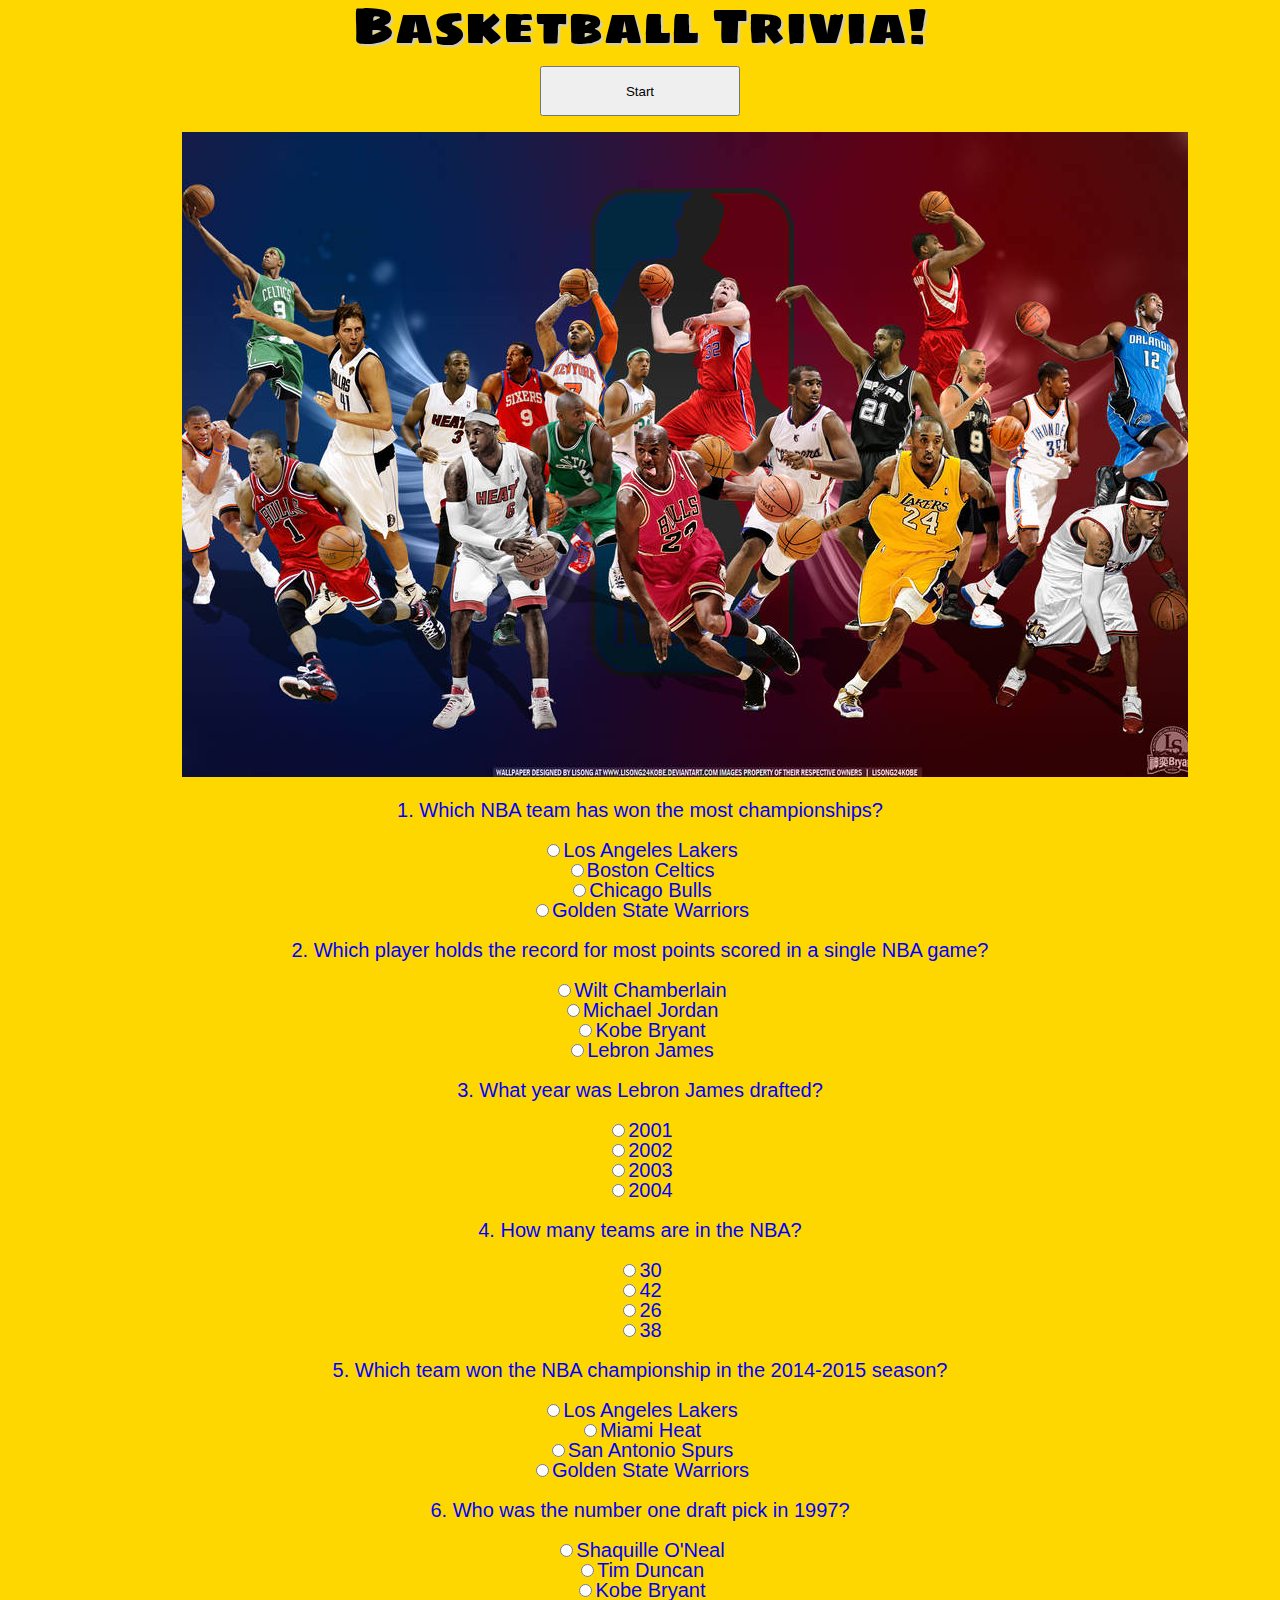
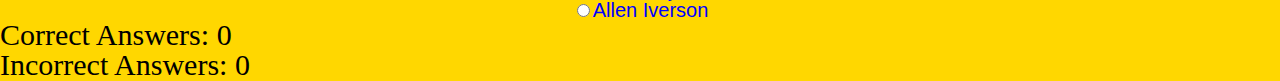
<file: index.html>
<!DOCTYPE html>
<html>
<head>
	<meta charset="UTF-8">
	<title>Basketball Trivia</title>
	<link rel="stylesheet" type="text/css" href="assets/css/style.css">
	<link rel="stylesheet" type="text/css" href="assets/css/reset.css">
	<link href='https://fonts.googleapis.com/css?family=Sigmar+One' rel='stylesheet' type='text/css'>
</head>
<body>

<header>
	<h1 id="game-title">Basketball Trivia!</h1><br>
</header>

<div class="button">
	<button id="start" <span id="countdown" class="timer"></span>Start</button>
	<div id="show-number"></div>
</div><br>

<div id="background">
	<img src="assets/images/basketball.jpg">
</div>

<div class="questions">
	<br><p>1. Which NBA team has won the most championships?</p></br>
	<li><input type="radio" name="radio1">Los Angeles Lakers</li>
	<li><input type="radio" name="radio1">Boston Celtics</li>
	<li><input type="radio" name="radio1">Chicago Bulls</li>
	<li><input type="radio" name="radio1">Golden State Warriors</li>

	<br><p>2. Which player holds the record for most points scored in a single NBA game?</p></br>
	<li><input type="radio" name="radio2">Wilt Chamberlain</li>
	<li><input type="radio" name="radio2">Michael Jordan</li>
	<li><input type="radio" name="radio2">Kobe Bryant</li>
	<li><input type="radio" name="radio2">Lebron James</li>

	<br><p>3. What year was Lebron James drafted?</p></br>
	<li><input type="radio" name="radio3">2001</li>
	<li><input type="radio" name="radio3">2002</li>
	<li><input type="radio" name="radio3">2003</li>
	<li><input type="radio" name="radio3">2004</li>

	<br><p>4. How many teams are in the NBA?</p></br>
	<li><input type="radio" name="radio4">30</li>
	<li><input type="radio" name="radio4">42</li>
	<li><input type="radio" name="radio4">26</li>
	<li><input type="radio" name="radio4">38</li>

	<br><p>5. Which team won the NBA championship in the 2014-2015 season?</p></br>
	<li><input type="radio" name="radio5">Los Angeles Lakers</li>
	<li><input type="radio" name="radio5">Miami Heat</li>
	<li><input type="radio" name="radio5">San Antonio Spurs</li>
	<li><input type="radio" name="radio5">Golden State Warriors</li>

	<br><p>6. Who was the number one draft pick in 1997?</p></br>
	<li><input type="radio" name="radio6">Shaquille O'Neal</li>
	<li><input type="radio" name="radio6">Tim Duncan</li>
	<li><input type="radio" name="radio6">Kobe Bryant</li>
	<li><input type="radio" name="radio6">Allen Iverson</li>
</div>

<div class="right">
	<p>Correct Answers: <span id="correct">0</span></p>
</div>

<div class="wrong">
	<p>Incorrect Answers: <span id="incorrect">0</span></p>
</div>

<script type="text/javascript" src="assets/javascript/app.js" 
 src="https://code.jquery.com/jquery-2.2.0.js"></script>
</body>
</html>
</file>
<file: assets/css/style.css>
body{
	background: gold;
}

#game-title {
	font-family: 'Sigmar One', cursive;
	font-size: 50px;
	text-align: center;
	text-shadow: 2px 2px 2px #CCCCCC;

}


#background {
  	margin-left:90px;
  	text-align:center;
}

.questions {
	font-family: 'Arial Black', 'Arial Bold', Gadget, sans-serif;
	font-size: 20px;
	color: blue;
	text-align:center;
	list-style-type: none;
}

.button {
	text-align:center;
}

#start {
	height:50px;
	width:200px;
}

.right {
	font-size: 30px;
}

.wrong {
	font-size: 30px;
}
</file>
